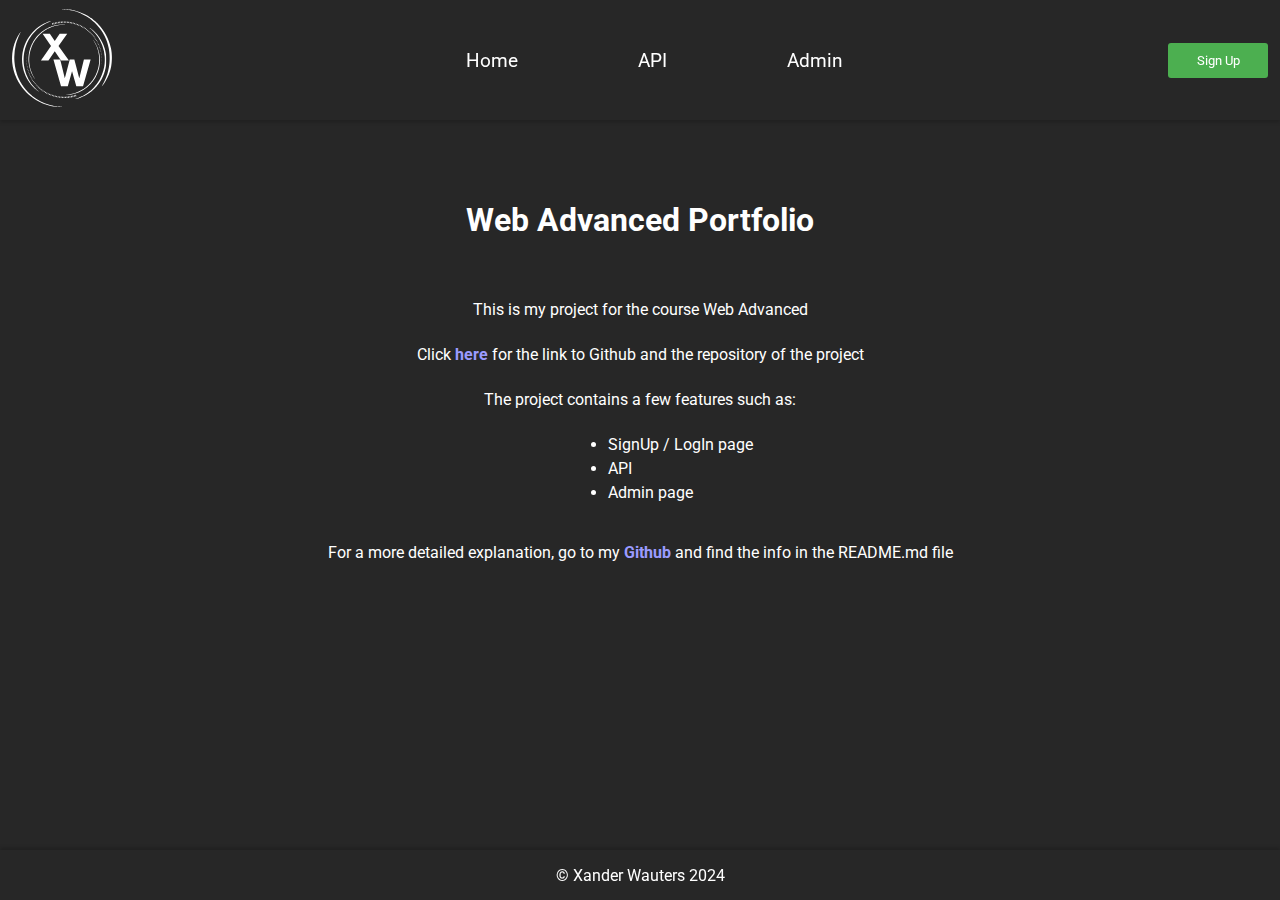
<file: index.html>
<!DOCTYPE html>
<html lang="en">
<head>
    <meta charset="UTF-8">
    <meta name="viewport" content="width=device-width, initial-scale=1.0">
    <title>Portfolio</title>
    <link rel="icon" href="/IMG/logo.svg">

    <link rel="stylesheet" href="/CSS/index.css">

    <link rel="preconnect" href="https://fonts.googleapis.com">
    <link rel="preconnect" href="https://fonts.gstatic.com" crossorigin>
    <link href="https://fonts.googleapis.com/css2?family=Roboto:ital,wght@0,100;0,300;0,400;0,500;0,700;0,900;1,100;1,300;1,400;1,500;1,700;1,900&display=swap" rel="stylesheet">
</head>
<body>

    <header>
        <a href="#"><img src="/IMG/logo.svg"></a>
        <nav>
            <ul>
                <li id="pageButton">Home</li>
                <li id="apiButton">API</li>
                <li id="adminButton">Admin</li>
            </ul>
        </nav>
        <button class="SignUpLogIn-button">Sign Up</button>
    </header>

    <main>
        <h1>Web Advanced Portfolio</h1>
        <p>This is my project for the course Web Advanced</p>
        <p>Click <span class="GithubPage">here</span> for the link to Github and the repository of the project</p>
        <p>The project contains a few features such as:</p>
        <ul>
            <li>SignUp / LogIn page</li>
            <li>API</li>
            <li>Admin page</li>
        </ul>
        <p>For a more detailed explanation, go to my <span class="GithubPage">Github</span> and find the info in the README.md file</p>
    </main>

    <footer id="footer"></footer>

    <script src="/JS/isLoggedIn.js" type="module"></script>
    <script src="/JS/header.js" type="module"></script>
    <script src="/JS/index.js" type="module"></script>
    <script src="/JS/footer.js" type="module"></script>
</body>
</html>
</file>
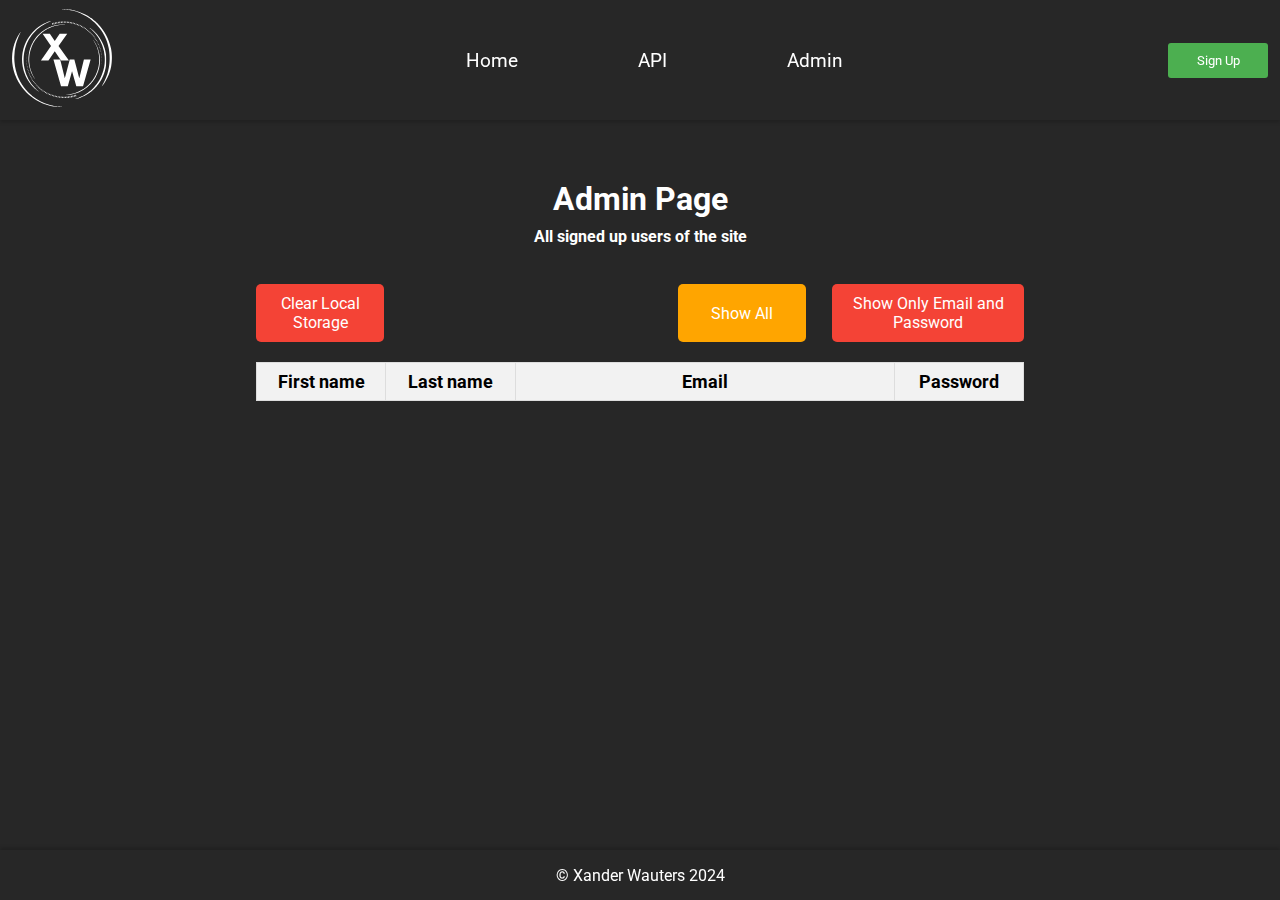
<file: HTML/admin.html>
<!DOCTYPE html>
<html lang="en">
<head>
    <meta charset="UTF-8">
    <meta name="viewport" content="width=device-width, initial-scale=1.0">
    <title>Portfolio - Admin</title>
    <link rel="icon" href="/IMG/logo.svg">

    <link rel="stylesheet" href="/CSS/index.css">
    <link rel="stylesheet" href="/CSS/admin.css">

    <link rel="preconnect" href="https://fonts.googleapis.com">
    <link rel="preconnect" href="https://fonts.gstatic.com" crossorigin>
    <link href="https://fonts.googleapis.com/css2?family=Roboto:ital,wght@0,100;0,300;0,400;0,500;0,700;0,900;1,100;1,300;1,400;1,500;1,700;1,900&display=swap" rel="stylesheet">
</head>
<body>

    <header>
        <a href="#"><img src="/IMG/logo.svg"></a>
        <nav>
            <ul>
                <li id="pageButton">Home</li>
                <li id="apiButton">API</li>
                <li id="adminButton">Admin</li>
            </ul>
        </nav>
        <button class="SignUpLogIn-button">Sign Up</button>
    </header>

    <main>
        <h1>Admin Page</h1>
        <h3>All signed up users of the site</h3>

        <div id="button-container">
            <div id="left">
                <button id="resetLocalStorage">Clear Local Storage</button>
            </div>
            <div id="right">
                <button id="showAll">Show All</button>
                <button id="emailPassword">Show Only Email and Password</button>
            </div>
        </div>

        <div id="dataBase-structure">
            <table id="dataBase-Output">
                <thead id="thead">
                    <tr id="tr"></tr>
                </thead>
                <tbody id="tbody"></tbody>
            </table>
        </div>
    </main>

    <footer id="footer"></footer>

    <script src="/JS/isLoggedIn.js" type="module"></script>
    <script src="/JS/header.js" type="module"></script>
    <script src="/JS/admin.js" type="module"></script>
    <script src="/JS/footer.js" type="module"></script>
</body>
</html>
</file>
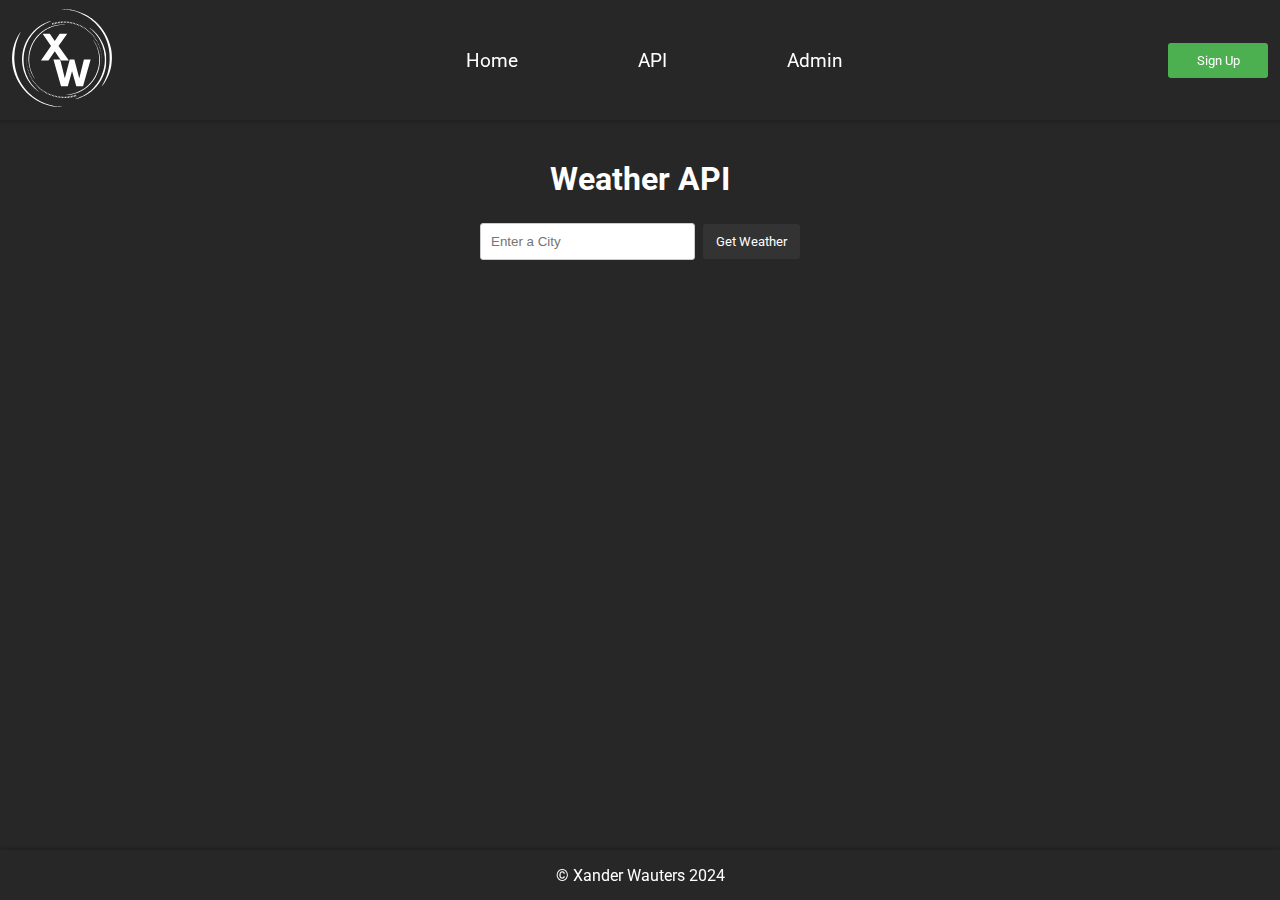
<file: HTML/api.html>
<!DOCTYPE html>
<html lang="en">
<head>
    <meta charset="UTF-8">
    <meta name="viewport" content="width=device-width, initial-scale=1.0">
    <title>Portfolio - API</title>
    <link rel="icon" href="/IMG/logo.svg">

    <link rel="stylesheet" href="/CSS/index.css">
    <link rel="stylesheet" href="/CSS/api.css">

    <link rel="preconnect" href="https://fonts.googleapis.com">
    <link rel="preconnect" href="https://fonts.gstatic.com" crossorigin>
    <link href="https://fonts.googleapis.com/css2?family=Roboto:ital,wght@0,100;0,300;0,400;0,500;0,700;0,900;1,100;1,300;1,400;1,500;1,700;1,900&display=swap" rel="stylesheet">
</head>
<body>

    <header>
        <a href="#"><img src="/IMG/logo.svg"></a>
        <nav>
            <ul>
                <li id="pageButton">Home</li>
                <li id="apiButton">API</li>
                <li id="adminButton">Admin</li>
            </ul>
        </nav>
        <button class="SignUpLogIn-button">Sign Up</button>
    </header>

    <main>
        <h1>Weather API</h1>
            <div id="weather-api">
                <form class="weatherForm">
                    <input type="text" class="cityInput" placeholder="Enter a City">
                    <button type="submit">Get Weather</button>
                </form>
    
                <div class="card" style="display: none;"></div>
            </div>
    </main>

    <footer id="footer"></footer>

    <script src="/JS/isLoggedIn.js" type="module"></script>
    <script src="/JS/header.js" type="module"></script>
    <script src="/JS/api.js" type="module"></script>
    <script src="/JS/footer.js" type="module"></script>
</body>
</html>
</file>
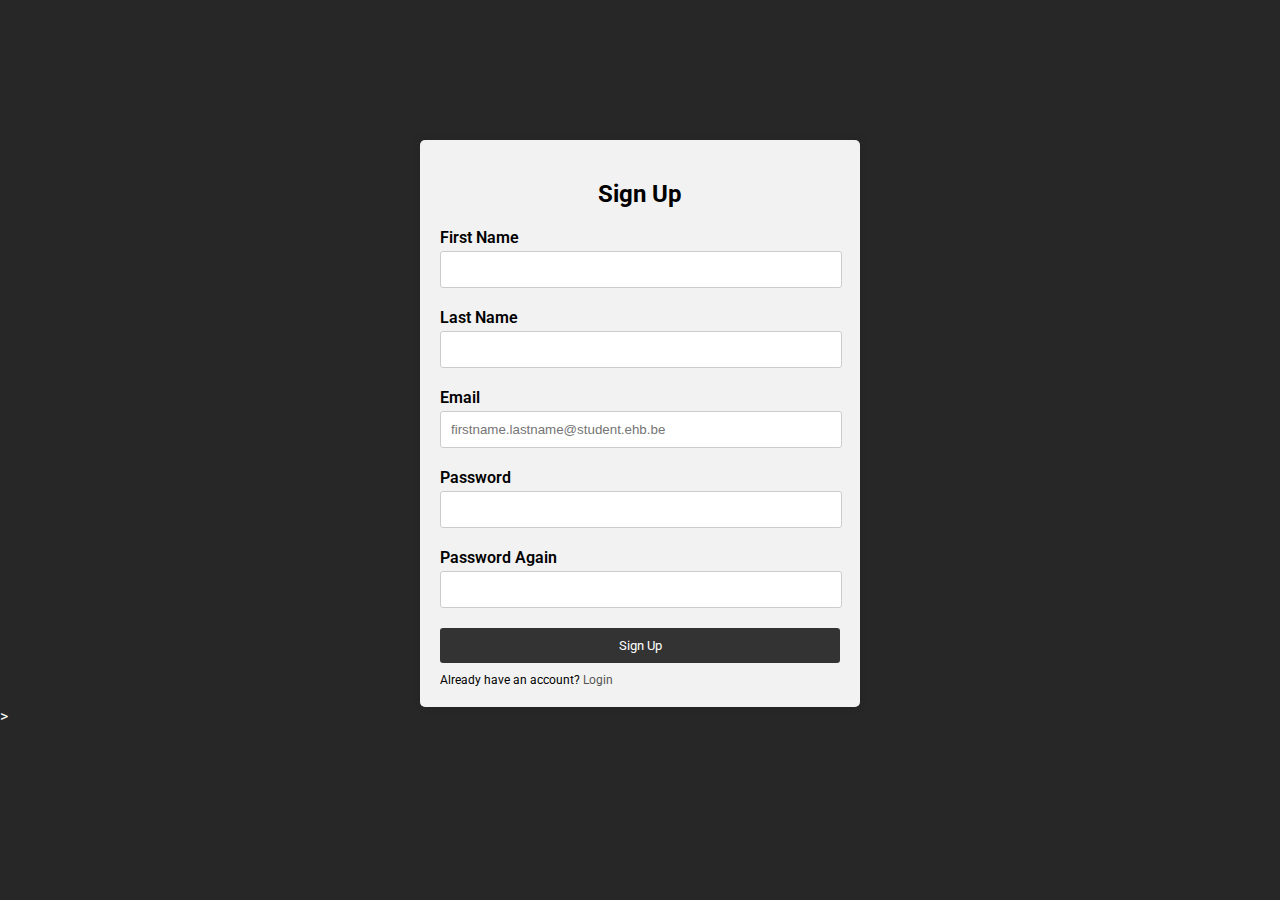
<file: HTML/signUp.html>
<!DOCTYPE html>
<html lang="en">
<head>
    <meta charset="UTF-8">
    <meta name="viewport" content="width=device-width, initial-scale=1.0">
    <title>Portfolio - SignUp</title>
    <link rel="icon" href="/IMG/logo.svg">

    <link rel="stylesheet" href="/CSS/index.css">
    <link rel="stylesheet" href="/CSS/signUp.css">

    <link rel="preconnect" href="https://fonts.googleapis.com">
    <link rel="preconnect" href="https://fonts.gstatic.com" crossorigin>
    <link href="https://fonts.googleapis.com/css2?family=Roboto:ital,wght@0,100;0,300;0,400;0,500;0,700;0,900;1,100;1,300;1,400;1,500;1,700;1,900&display=swap" rel="stylesheet">

</head>
<body>
    <main id="main">
        <form id="signUpForm" class="form" action="/">
            <div id="wrapper">
                <h2>Sign Up</h2>
                <div class="form-element">
                    <label for="firstName">First Name</label>
                    <input id="firstName" name="firstName" type="text">
                    <div class="error"></div>
                </div>
                <div class="form-element">
                    <label for="lastName">Last Name</label>
                    <input id="lastName" name="lastName" type="text">
                    <div class="error"></div>
                </div>
                <div class="form-element">
                    <label for="email">Email</label>
                    <input id="email" name="email" type="text" placeholder="firstname.lastname@student.ehb.be">
                    <div class="error"></div>
                </div>
                <div class="form-element">
                    <label for="password">Password</label>
                    <input id="password" name="password" type="password">
                    <div class="error"></div>
                </div>
                <div class="form-element">
                    <label for="password2">Password Again</label>
                    <input id="password2" name="password2" type="password">
                    <div class="error"></div>
                </div>
                <button type="submit">Sign Up</button>
                <p id="login-text">Already have an account? <a id="login-button">Login</a></p>
            </div>
            
            <div id="Login-card" >
                <img src="/IMG/Checkmark.svg">
                <h2 id="Login-title"></h2>
                <button id="home-button">Go to home</button>
            </div>
        </form>

        <form id="logInForm" class="form" action="/" style="display: none;">
            <div id="wrapper">
                <h2>Login</h2>
                <div class="form-element">
                    <label for="email-login">Email</label>
                    <input id="email-login" name="email-login" type="text"  placeholder="firstname.lastname@student.ehb.be">
                    <div class="error"></div>
                </div>
                <div class="form-element">
                    <label for="password-login">Password</label>
                    <input id="password-login" name="password-login" type="password">
                    <div class="error"></div>
                </div>
                <button type="submit">Login</button>
                <p id="signup-text">Don't have an account? <a id="signup-button">Sign Up</a></p>
            </div>
        </form>
    </main>

    <script src="/JS/isLoggedIn.js" type="module"></script>>
    <script src="/JS/signUp.js" type="module"></script>
</body>
</html>
</file>
<file: CSS/index.css>
body
{
    font-family: "Roboto", Arial, sans-serif;
    background: rgba(0, 0, 0, 0.849);
    color: white;
    margin: 0;
    padding: 0;
    user-select: none;
}

button 
{
    width: 100%;
    padding: 10px;
    background-color: #333;
    color: #fff;
    border: none;
    border-radius: 3px;
    cursor: pointer;
    font-family: "Roboto", Arial, sans-serif;
}

header 
{
    display: flex;
    justify-content: space-between;
    align-items: center;
    font-family: "Roboto", Arial, sans-serif;
    position: fixed;
    top: 0;
    z-index: 100;
    width: 100vw;
    box-shadow: 0px 2px 4px rgba(0, 0, 0, 0.2);
}

header img
{
    width: 100px;
    height: 100px;
    margin: 8px 12px;
}

header nav ul
{
    display: flex;
    justify-content: space-between;
    align-items: center;
    margin-right: 12px;
}
header nav ul li
{
    list-style: none;
    padding: 0px 40px;
    font-size: 1.2rem;    
}

header nav ul li:hover
{
    text-decoration: underline;
    cursor: pointer;
}

header nav ul li:nth-child(1) 
{
    margin-right: 20px;
}

header nav ul li:nth-child(2) 
{
    margin: 0 20px;
}

header nav ul li:nth-child(3) 
{
    margin-left: 20px;
}


#logOut-button, .SignUpLogIn-button
{
    width: 100px;
    margin: 0px 12px;
}

.SignUpLogIn-button
{
    background-color: #4CAF50;
}

/*-----------------------------------*/

main 
{
    margin-top: 20vh;
    display: flex;
    flex-direction: column;
    align-items: center;
    text-align: center;
}

main h1 
{
    font-size: 2rem;
    margin-bottom: 20px;
    margin-bottom: 5vh;
}

main p 
{
    margin-bottom: 10px;
}

main ul 
{
    list-style: disc;
    margin-left: 40px;
    margin-bottom: 20px;
}

main ul li 
{
    margin-bottom: 5px;
    text-align: left;
}

main .GithubPage 
{
    color: rgb(155, 155, 255);
    cursor: pointer;
    font-weight: bold;
}

/*-----------------------------------*/
footer
{
    position: fixed;
    bottom: 0;
    z-index: 100;
    width: 100vw;
    height: 50px;
    display: flex;
    justify-content: center;
    align-items: center;
    box-shadow: 0px -2px 4px rgba(0, 0, 0, 0.2);
}

#links:hover
{
    text-decoration: underline;
    cursor: pointer;    
}
</file>
<file: CSS/admin.css>
h1
{
    margin: 0;
}
h3
{
    margin-top: -4vh;
    margin-bottom: 2vh;
    font-size: 1rem;
}

#dataBase-structure
{
    text-align: center;
    font-size: 18px;
}

table 
{
    width: 60vw;
    margin: 0 auto;
    border-collapse: collapse;
}

th, td 
{
    padding: 8px;
    text-align: left;
    border: 1px solid #ddd;
    text-align: center;
}

th 
{
    background-color: #f2f2f2;
    color: black;
}
td 
{
    font-weight: 400;
}

th:nth-child(1)
{
    width: 8vw;
}
th:nth-child(2)
{
    width: 8vw;
}
th:nth-child(3)
{
    width: 26vw;
}
th:nth-child(4)
{
    width: 8vw;
}

#button-container
{
    width: 60vw;
    display: flex;
    justify-content: space-between;
    margin: 0;
}
#right
{
    display: flex;
}

#button-container #resetLocalStorage
{
    width: 10vw;
}

#button-container #emailPassword
{
    width: 15vw;
}
#button-container #showAll
{
    width: 10vw;
    margin-right: 2vw;
    background-color: orange;
}

#resetLocalStorage, #emailPassword, #showAll
{
    margin-top: 20px;
    margin-bottom: 20px;
    padding: 10px;
    background-color: #f44336;
    color: white;
    border: none;
    cursor: pointer;
    font-size: 16px;
    border-radius: 5px;
}

#resetLocalStorage:hover, #emailPassword:hover
{
    background-color: #d32f2f;
}
#button-container #showAll:hover
{
    background-color: #ff8c1a;
}
</file>
<file: CSS/api.css>
body
{
    font-family: "Roboto", sans-serif;
}
h1
{
    margin-top: -20px;
}
#weather-api
{
    width: 25%;
    margin: 0 auto;
    margin-top: -20px;
}
.weatherForm
{
    display: flex;
    flex-direction: row;
    justify-content: center;
    align-items: center;
}
.weatherForm input
{
    width: 64%;
    padding: 10px;
    margin: 0px;
    margin-right: 8px;
    border: 1px solid #ccc;
    border-radius: 3px;
}
.weatherForm button
{
    width: 32%;
}

.card
{
    display: flex;
    flex-direction: column;
    justify-content: center;
    align-items: center;
    margin-top: 20px;
    padding: 20px;
    background-color: white;
    color: black;
    border-radius: 5px;
    box-shadow: 0 0 10px rgba(0, 0, 0, 0.1);
}

.flexbox
{
    width: 100%;
    display: flex;
    justify-content: space-between;
    align-items: center;
}
.flexbox:nth-child(2)
{
    margin-top: -20px;
}

.cityDisplay
{
    margin: 0px;
    font-size: 2rem;
}
.tempDisplay
{
    font-size: 2rem;
    font-weight: bold;
    margin: 0;
}
.humidityDisplay
{
    font-size: 16px;
    margin: 20px 0;
    font-weight: bold;
}
.descDisplay
{
    font-size: 16px;
    margin: 20px 0;
    font-weight: bold;
}
.gifDisplay
{
    font-size: 100px;
    margin: 16px 0;
}
.errorDisplay
{
    font-size: 24px;
    color: red;
    margin: 20px 0;
    font-weight: bold;
}
</file>
<file: CSS/signUp.css>
body
{
    font-family: 'Roboto', sans-serif;
}

.form 
{
    max-width: 400px;
    margin: 0 auto;
    padding: 20px;
    background-color: #f2f2f2;
    border-radius: 5px;
    box-shadow: 0 0 10px rgba(0, 0, 0, 0.1);
    width: 50vw;
    text-align: left;
    margin-top: -40px;
}

h2 
{
    text-align: center;
    margin-bottom: 20px;
    color: black;
}

.form-element 
{
    margin-bottom: 20px;
}

.form-element.success input 
{
    border-color: #2ecc71;
}
.form-element.error input 
{
    border-color: #e74c3c;
}

label 
{
    display: block;
    margin-bottom: 4px;
    color: black;
    font-size: 16px;
    font-weight: 600;
}

input 
{
    width: 95%;
    padding: 10px;
    border: 1px solid #ccc;
    border-radius: 3px;
}

.error 
{
    color: red;
    margin-top: 0px;
    font-size: 10px;
    font-weight: bold;
}

button 
{
    width: 100%;
}

button:hover 
{
    background-color: #555;
}

#Login-card 
{
    display: none;
    flex-direction: column;
    justify-content: center;
    align-items: center;
    font-weight: bold;
    animation: slideIn 0.7s ease-in-out;
}

@keyframes slideIn 
{
    0% 
    {
        opacity: 0;
    }
    100% 
    {
        opacity: 1;
    }
}

#Login-card button
{
    width: 50%;
}

#wrapper
{
    display: block;
}

#login-text, #signup-text
{
    color: black;
    font-size: 12px;
    margin-top: 10px;
    margin-bottom: 0;
}
#login-button , #signup-button
{
    border: none;
    color: #555;
    cursor: pointer;
}
#login-button:hover, #signup-button:hover
{
    text-decoration: underline;
}
</file>
